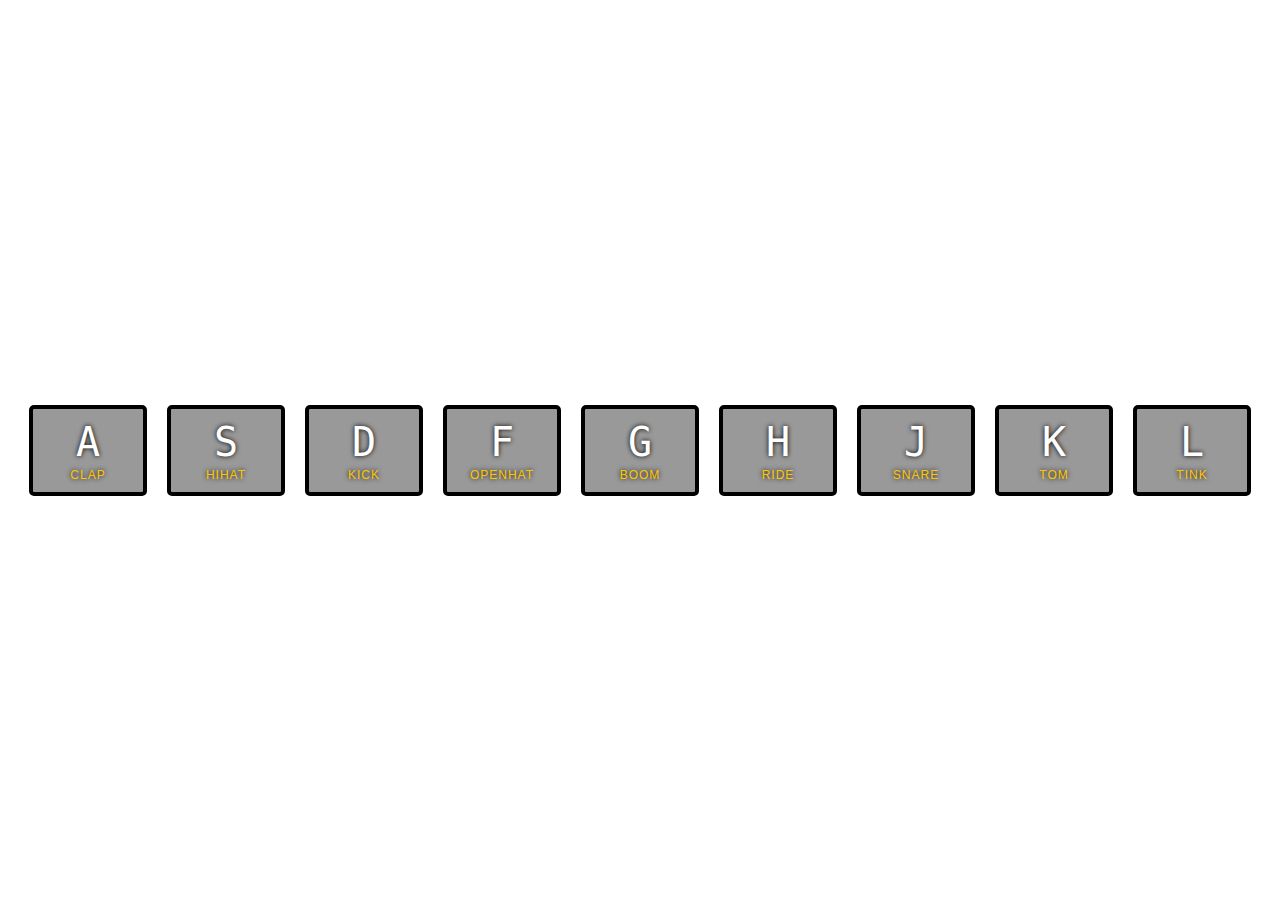
<file: 01 - JavaScript Drum Kit/index.html>
<!DOCTYPE html>
<html lang="en">
<head>
  <meta charset="UTF-8">
  <title>JS Drum Kit</title>
  <link rel="stylesheet" href="style.css">
</head>
<body>


  <div class="keys">
    <div data-key="65" class="key">
      <kbd>A</kbd>
      <span class="sound">clap</span>
    </div>
    <div data-key="83" class="key">
      <kbd>S</kbd>
      <span class="sound">hihat</span>
    </div>
    <div data-key="68" class="key">
      <kbd>D</kbd>
      <span class="sound">kick</span>
    </div>
    <div data-key="70" class="key">
      <kbd>F</kbd>
      <span class="sound">openhat</span>
    </div>
    <div data-key="71" class="key">
      <kbd>G</kbd>
      <span class="sound">boom</span>
    </div>
    <div data-key="72" class="key">
      <kbd>H</kbd>
      <span class="sound">ride</span>
    </div>
    <div data-key="74" class="key">
      <kbd>J</kbd>
      <span class="sound">snare</span>
    </div>
    <div data-key="75" class="key">
      <kbd>K</kbd>
      <span class="sound">tom</span>
    </div>
    <div data-key="76" class="key">
      <kbd>L</kbd>
      <span class="sound">tink</span>
    </div>
  </div>

  <audio data-key="65" src="sounds/clap.wav"></audio>
  <audio data-key="83" src="sounds/hihat.wav"></audio>
  <audio data-key="68" src="sounds/kick.wav"></audio>
  <audio data-key="70" src="sounds/openhat.wav"></audio>
  <audio data-key="71" src="sounds/boom.wav"></audio>
  <audio data-key="72" src="sounds/ride.wav"></audio>
  <audio data-key="74" src="sounds/snare.wav"></audio>
  <audio data-key="75" src="sounds/tom.wav"></audio>
  <audio data-key="76" src="sounds/tink.wav"></audio>

<script>
  window.addEventListener("keydown", function (e) {
    const audio = document.querySelector(`audio[data-key="${e.keyCode}"]`);
    const key = document.querySelector(`.key[data-key="${e.keyCode}"]`);
    if(!audio) return; // stop the function from running all together
    audio.currentTime = 0; // rewind to the start
    audio.play();
    key.classList.add("playing");
  });

  function removeTransition(e) {
    if (e.propertyName !== "transform") return; // skip it if it is not a transform
    this.classList.remove("playing");
  }

  const keys = document.querySelectorAll(".key");
  keys.forEach(key => key.addEventListener("transitionend", removeTransition))
</script>


</body>
</html>
</file>
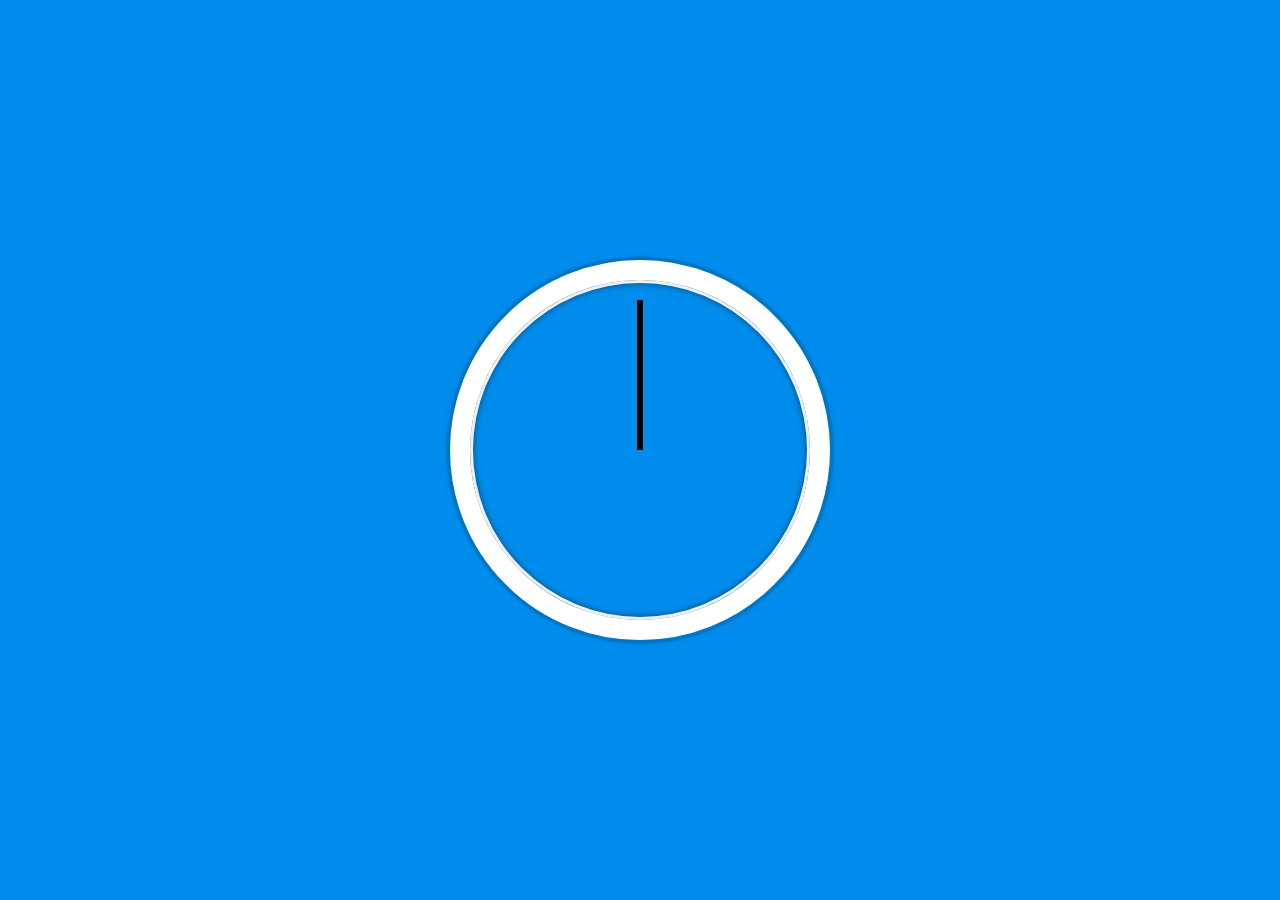
<file: 02 - JS and CSS Clock/index.html>
<!DOCTYPE html>
<html lang="en">
<head>
  <meta charset="UTF-8">
  <title>JS + CSS Clock</title>
  <link rel="stylesheet" type="text/css" href="css/style.css" />
  
</head>
<body>


    <div class="clock">
      <div class="clock-face">
        <div class="hand hour-hand"></div>
        <div class="hand min-hand"></div>
        <div class="hand second-hand"></div>
      </div>
    </div>

<script src="scripts/script.js"></script>

</body>
</html>
</file>
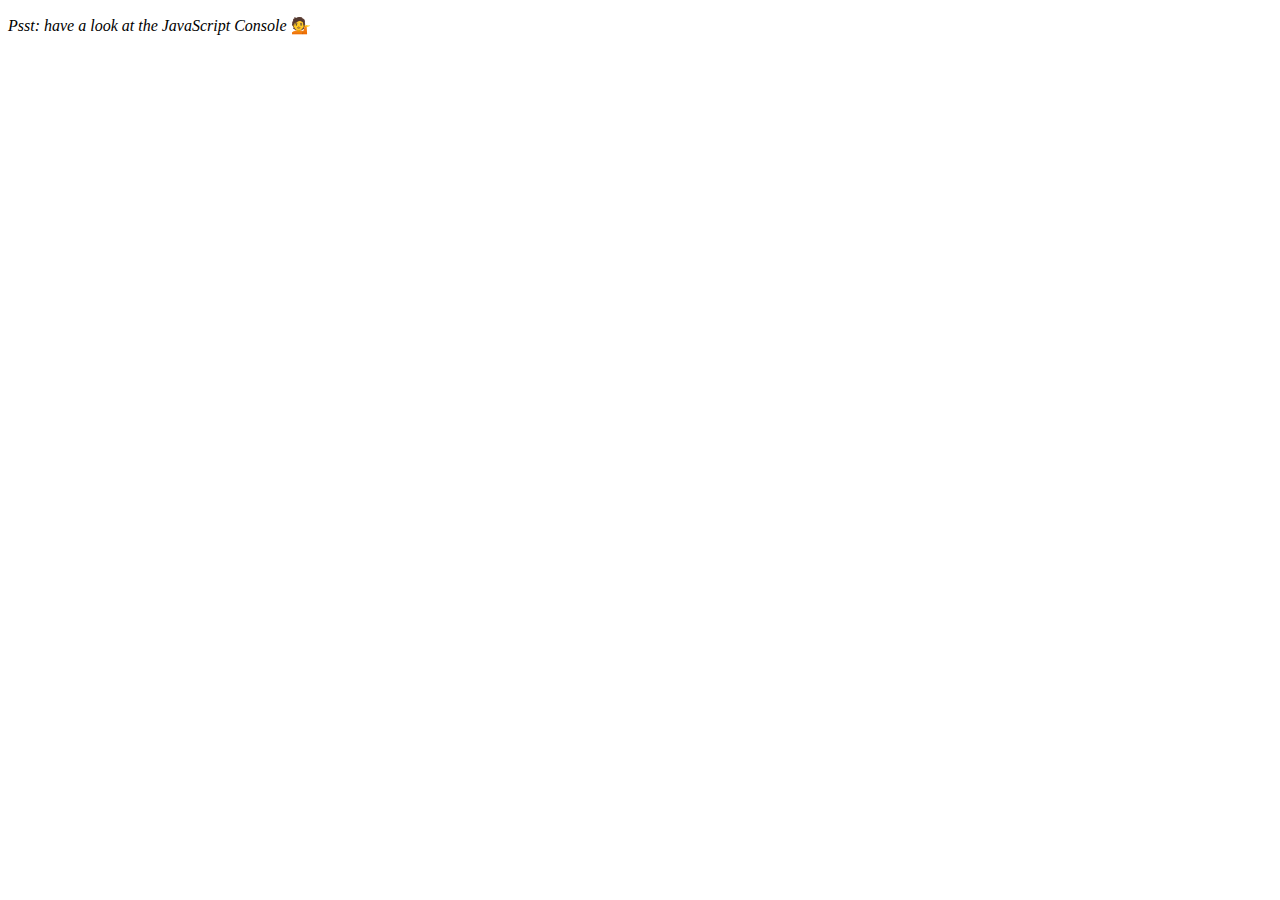
<file: 04 - Array Cardio Day 1/index.html>
<!DOCTYPE html>
<html lang="en">
<head>
  <meta charset="UTF-8">
  <title>Array Cardio 💪</title>
</head>
<body>
  <p><em>Psst: have a look at the JavaScript Console</em> 💁</p>

<script src="scripts/script.js"></script>
</body>
</html>
</file>
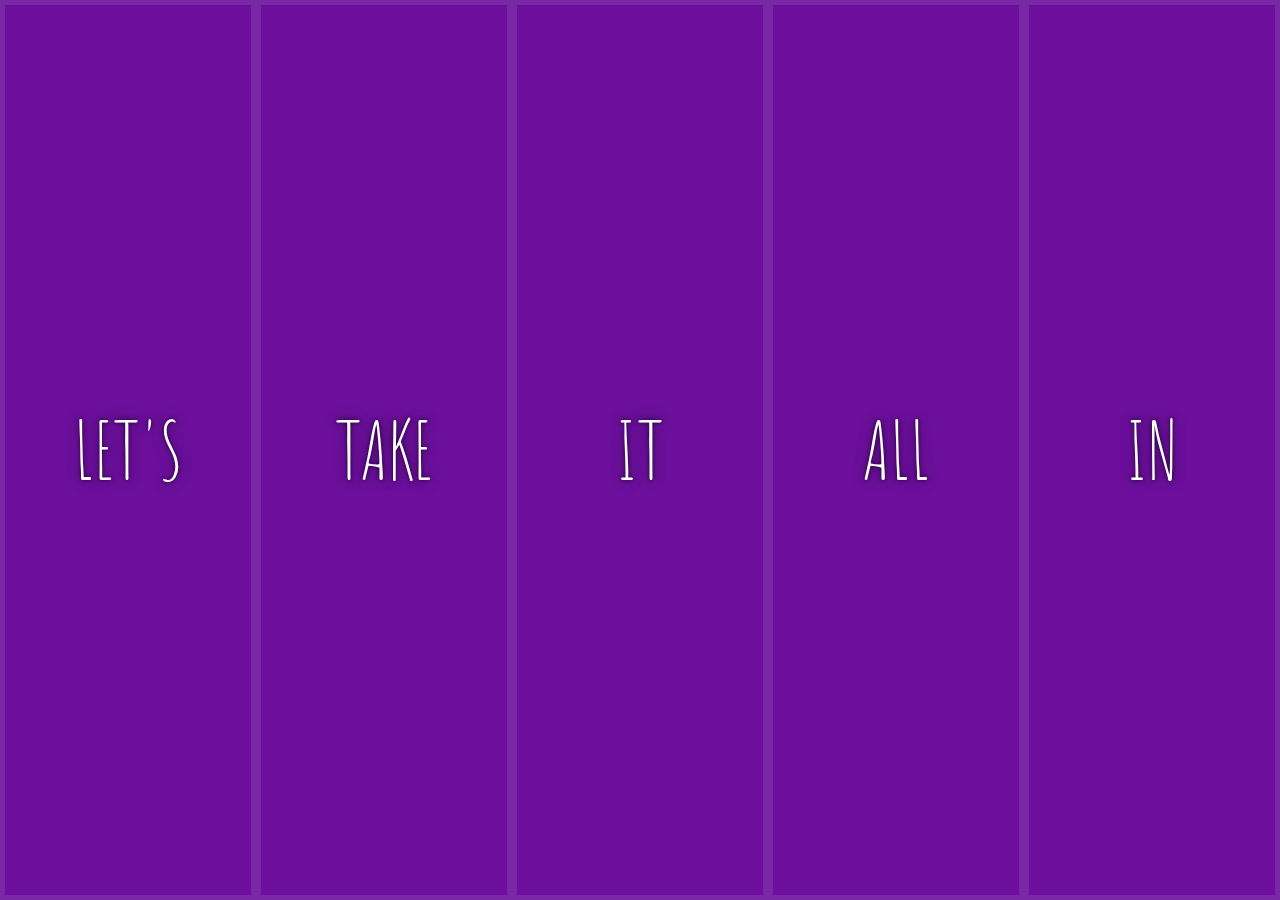
<file: 05 - Flex Panel Gallery/index.html>
<!DOCTYPE html>
<html lang="en">
<head>
  <meta charset="UTF-8">
  <title>Flex Panels 💪</title>
  <link href='https://fonts.googleapis.com/css?family=Amatic+SC' rel='stylesheet' type='text/css'>
</head>
<body>
  <style>
    html {
      box-sizing: border-box;
      background:#ffc600;
      font-family:'helvetica neue';
      font-size: 20px;
      font-weight: 200;
    }
    body {
      margin: 0;
    }
    *, *:before, *:after {
      box-sizing: inherit;
    }

    .panels {
      display: flex;
      min-height:100vh;
      overflow: hidden;
    }

    .panel {
      background:#6B0F9C;
      box-shadow:inset 0 0 0 5px rgba(255,255,255,0.1);
      color:white;
      text-align: center;
      align-items:center;
      /* Safari transitionend event.propertyName === flex */
      /* Chrome + FF transitionend event.propertyName === flex-grow */
      transition:
        font-size 0.7s cubic-bezier(0.61,-0.19, 0.7,-0.11),
        flex 0.7s cubic-bezier(0.61,-0.19, 0.7,-0.11),
        background 0.2s;
      font-size: 20px;
      background-size:cover;
      background-position:center;
      flex: 1;
      justify-content: center;
      align-items: center;
      display:flex;
      flex-direction: column;
    }

    .panel > *:first-child { transform: translateY(-100%); }
    .panel.open-active > *:first-child { transform: translateY(0); }
    .panel > *:last-child { transform: translateY(100%); }
    .panel.open-active > *:last-child { transform: translateY(0); }



    .panel1 { background-image:url(https://source.unsplash.com/gYl-UtwNg_I/1500x1500); }
    .panel2 { background-image:url(https://source.unsplash.com/1CD3fd8kHnE/1500x1500); }
    .panel3 { background-image:url(https://images.unsplash.com/photo-1465188162913-8fb5709d6d57?ixlib=rb-0.3.5&q=80&fm=jpg&crop=faces&cs=tinysrgb&w=1500&h=1500&fit=crop&s=967e8a713a4e395260793fc8c802901d); }
    .panel4 { background-image:url(https://source.unsplash.com/ITjiVXcwVng/1500x1500); }
    .panel5 { background-image:url(https://source.unsplash.com/3MNzGlQM7qs/1500x1500); }

    .panel > * {
      margin:0;
      width: 100%;
      transition:transform 0.5s;
      flex: 1 0 auto;
      display:flex;
      justify-content: center;
      align-items: center;
    }

    .panel p {
      text-transform: uppercase;
      font-family: 'Amatic SC', cursive;
      text-shadow:0 0 4px rgba(0, 0, 0, 0.72), 0 0 14px rgba(0, 0, 0, 0.45);
      font-size: 2em;
    }
    .panel p:nth-child(2) {
      font-size: 4em;
    }

    .panel.open {
      flex:5;
      font-size:40px;
    }

  </style>


  <div class="panels">
    <div class="panel panel1">
      <p>Hey</p>
      <p>Let's</p>
      <p>Dance</p>
    </div>
    <div class="panel panel2">
      <p>Give</p>
      <p>Take</p>
      <p>Receive</p>
    </div>
    <div class="panel panel3">
      <p>Experience</p>
      <p>It</p>
      <p>Today</p>
    </div>
    <div class="panel panel4">
      <p>Give</p>
      <p>All</p>
      <p>You can</p>
    </div>
    <div class="panel panel5">
      <p>Life</p>
      <p>In</p>
      <p>Motion</p>
    </div>
  </div>

  <script>
    const panels = document.querySelectorAll('.panel');

    function toggleOpen(){
      this.classList.toggle('open');
    }

    function toggleActive(e) {
      if(e.propertyName.includes('flex')){
        this.classList.toggle('open-active');
      }
    }

    panels.forEach(panel => panel.addEventListener('click',toggleOpen));
    panels.forEach(panel => panel.addEventListener('transitionend',toggleActive));

  </script>



</body>
</html>
</file>
<file: 01 - JavaScript Drum Kit/style.css>
html {
  font-size: 10px;
  background: url(http://i.imgur.com/b9r5sEL.jpg) bottom center;
  background-size: cover;
}
body,html {
  margin: 0;
  padding: 0;
  font-family: sans-serif;
}

.keys {
  display: flex;
  flex: 1;
  min-height: 100vh;
  align-items: center;
  justify-content: center;
}

.key {
  border: .4rem solid black;
  border-radius: .5rem;
  margin: 1rem;
  font-size: 1.5rem;
  padding: 1rem .5rem;
  transition: all 1.07s ease;
  width: 10rem;
  text-align: center;
  color: white;
  background: rgba(0,0,0,0.4);
  text-shadow: 0 0 .5rem black;
}

.playing {
  transform: scale(1.2);
  border-color: #ffc600;
  box-shadow: 0 0 1rem #ffc600;
}

kbd {
  display: block;
  font-size: 4rem;
}

.sound {
  font-size: 1.2rem;
  text-transform: uppercase;
  letter-spacing: .1rem;
  color: #ffc600;
}
</file>
<file: 02 - JS and CSS Clock/css/style.css>
html {
        background:#018DED url(http://unsplash.it/1500/1000?image=881&blur=50);
        background-size:cover;
        font-family:'helvetica neue';
        text-align: center;
        font-size: 10px;
        }

        body {
        margin: 0;
        font-size: 2rem;
        display:flex;
        flex:1;
        min-height: 100vh;
        align-items: center;
        }

        .clock {
        width: 30rem;
        height: 30rem;
        border:20px solid white;
        border-radius:50%;
        margin:50px auto;
        position: relative;
        padding:2rem;
        box-shadow:
            0 0 0 4px rgba(0,0,0,0.1),
            inset 0 0 0 3px #EFEFEF,
            inset 0 0 10px black,
            0 0 10px rgba(0,0,0,0.2);
        }

        .clock-face {
        position: relative;
        width: 100%;
        height: 100%;
        transform: translateY(-3px); /* account for the height of the clock hands */
        }

        .hand {
        width:50%;
        height:6px;
        background:black;
        position: absolute;
        top:50%;
        transform-origin: 100%;
        transform: rotate(90deg);
        transition: all 0.200s;
        transition-timing-function: cubic-bezier(0, 7.15, 1, -0.7);
        }
</file>
